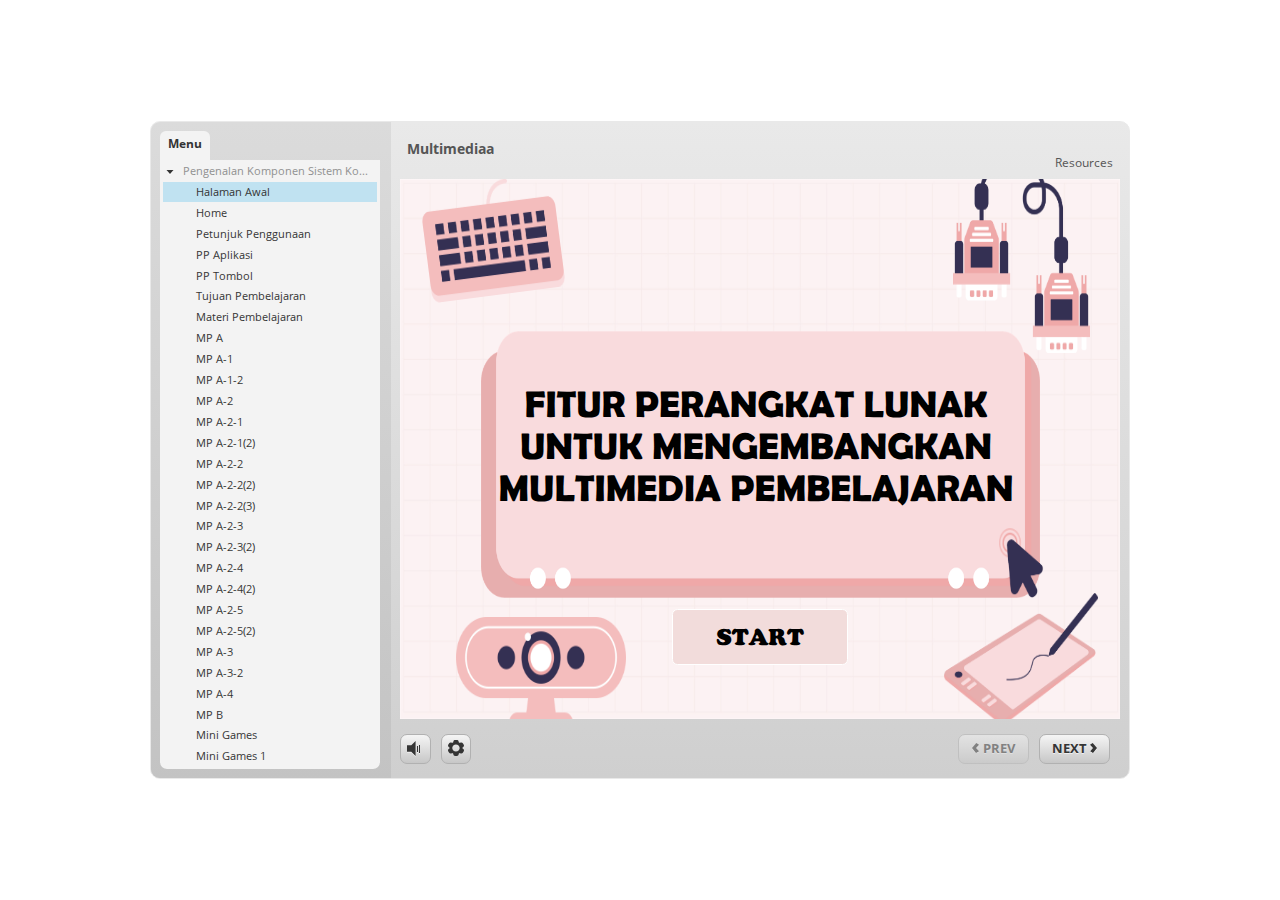
<file: index.html>
﻿<!doctype html>
<html lang="en-US">
<head>
  <meta charset="utf-8">
  <!-- Created using Storyline 3 - http://www.articulate.com  -->
  <!-- version: 3.19.29010.0 -->
  <title>Multimediaa</title>
  <meta http-equiv="x-ua-compatible" content="IE=edge"/>
  <meta name="viewport" content="width=device-width,initial-scale=1,user-scalable=no,shrink-to-fit=no,minimal-ui"/>
  <meta name="apple-mobile-web-app-capable" content="yes"/>
  <style>
    html, body { height: 100%; padding: 0; margin: 0 }
    #app { height: 100%; width: 100%; }
  </style>

  <script>
    window.DS = {};
    window.globals = {
      DATA_PATH_BASE: '',
      HAS_FRAME: true,
      HAS_SLIDE: true,

      lmsPresent: false,
      tinCanPresent: false,
      cmi5Present: false,
      aoSupport: false,
      scale: 'noscale',
      captureRc: false,
      browserSize: 'optimal',
      bgColor: '#FFFFFF',
      features: 'IE11Warning',
      themeName: 'classic',
      preloaderColor: '#FFFFFF',
      suppressAnalytics: false,
      productChannel: 'perpetual',
      publishSource: 'storyline',
      aid: '',
      cid: '1e35d300-9fc8-47f4-a12d-459509279523',
      playerVersion: '3.19.29010.0',
      publishTimestamp: '2025-03-05T18:33:44.1526822Z',
      maxIosVideoElements: 10,
      connectionSettings: { },

      
      parseParams: function(qs) {
        if (window.globals.parsedParams != null) {
          return window.globals.parsedParams;
        }
        qs = (qs || window.location.search.substr(1)).split('+').join(' ');
        var params = {},
            tokens,
            re = /[?&]?([^=]+)=([^&]*)/g;

        while (tokens = re.exec(qs)) {
          params[decodeURIComponent(tokens[1]).trim()] =
            decodeURIComponent(tokens[2]).trim();
        }
        window.globals.parsedParams = params;
        return params;
      }

    };
  </script>
  <script>
    var isIe11 = ('ActiveXObject' in window || window.MSBlobBuilder != null)
      && window.msCrypto != null && !window.ActiveXObject;
    if (isIe11 && window.globals.features.indexOf('IE11Warning') != -1) {
      window.globals.unsupportedBrowser = true;
      document.write(atob('[base64]'));
    }
  </script>
  
  <script>window.THREE = { };</script>
  
</head>
<body style="background: #FFFFFF" class="cs-HTML theme-classic">
  <!-- 360 -->
  <script>!function(e){var i=/iPhone/i,o=/iPod/i,n=/iPad/i,t=/(?=.*\bAndroid\b)(?=.*\bMobile\b)/i,d=/Android/i,s=/(?=.*\bAndroid\b)(?=.*\bSD4930UR\b)/i,b=/(?=.*\bAndroid\b)(?=.*\b(?:KFOT|KFTT|KFJWI|KFJWA|KFSOWI|KFTHWI|KFTHWA|KFAPWI|KFAPWA|KFARWI|KFASWI|KFSAWI|KFSAWA)\b)/i,r=/IEMobile/i,h=/(?=.*\bWindows\b)(?=.*\bARM\b)/i,a=/BlackBerry/i,l=/BB10/i,p=/Opera Mini/i,f=/(CriOS|Chrome)(?=.*\bMobile\b)/i,u=/(?=.*\bFirefox\b)(?=.*\bMobile\b)/i,c=new RegExp("(?:Nexus 7|BNTV250|Kindle Fire|Silk|GT-P1000)","i"),w=function(e,i){return e.test(i)},A=function(e){var A=e||navigator.userAgent,v=A.split("[FBAN");if(void 0!==v[1]&&(A=v[0]),this.apple={phone:w(i,A),ipod:w(o,A),tablet:!w(i,A)&&w(n,A),device:w(i,A)||w(o,A)||w(n,A)},this.amazon={phone:w(s,A),tablet:!w(s,A)&&w(b,A),device:w(s,A)||w(b,A)},this.android={phone:w(s,A)||w(t,A),tablet:!w(s,A)&&!w(t,A)&&(w(b,A)||w(d,A)),device:w(s,A)||w(b,A)||w(t,A)||w(d,A)},this.windows={phone:w(r,A),tablet:w(h,A),device:w(r,A)||w(h,A)},this.other={blackberry:w(a,A),blackberry10:w(l,A),opera:w(p,A),firefox:w(u,A),chrome:w(f,A),device:w(a,A)||w(l,A)||w(p,A)||w(u,A)||w(f,A)},this.seven_inch=w(c,A),this.any=this.apple.device||this.android.device||this.windows.device||this.other.device||this.seven_inch,this.phone=this.apple.phone||this.android.phone||this.windows.phone,this.tablet=this.apple.tablet||this.android.tablet||this.windows.tablet,"undefined"==typeof window)return this},v=function(){var e=new A;return e.Class=A,e};"undefined"!=typeof module&&module.exports&&"undefined"==typeof window?module.exports=A:"undefined"!=typeof module&&module.exports&&"undefined"!=typeof window?module.exports=v():"function"==typeof define&&define.amd?define("isMobile",[],e.isMobile=v()):e.isMobile=v()}(this);
    window.isMobile.apple.tablet = window.isMobile.apple.tablet ||
      (navigator.platform === 'MacIntel' && navigator.maxTouchPoints > 1);
    window.isMobile.apple.device = window.isMobile.apple.device || window.isMobile.apple.tablet;
    window.isMobile.tablet = window.isMobile.tablet || window.isMobile.apple.tablet;
    window.isMobile.any = window.isMobile.any || window.isMobile.apple.tablet;
  </script>

  <div id="focus-sink" tabindex="-1"></div>

  <div id="preso"></div>
  <script>
    (function() {

      var classTypes = [ 'desktop', 'mobile', 'phone', 'tablet' ];

      var addDeviceClasses = function(prefix, testObj) {
        var curr, i;
        for (i = 0; i < classTypes.length; i++) {
          curr = classTypes[i];
          if (testObj[curr]) {
            document.body.classList.add(prefix + curr);
          }
        }
      };

      var params = window.globals.parseParams(),
          isDevicePreview = params.devicepreview === '1',
          isPhoneOverride = params.deviceType === 'phone' || (isDevicePreview && params.phone == '1'),
          isTabletOverride = (params.deviceType === 'tablet' || isDevicePreview) && !isPhoneOverride,
          isMobileOverride = isPhoneOverride || isTabletOverride;

      var deviceView = {
        desktop: !window.isMobile.any && !isMobileOverride,
        mobile: window.isMobile.any || isMobileOverride,
        phone: isPhoneOverride || (window.isMobile.phone && !isTabletOverride),
        tablet: isTabletOverride || window.isMobile.tablet
      };

      window.globals.deviceView = deviceView;
      window.isMobile.desktop = !window.isMobile.any;
      window.isMobile.mobile = window.isMobile.any;

      addDeviceClasses('view-', deviceView);

    })();
  </script>
  
  <script src='story_content/user.js' type=text/javascript></script>
  <div class="slide-loader"></div>

  <script>
    if (window.globals.deviceView.isMobile) { var doc = document, loader = doc.body.querySelector('.slide-loader'); [ 1, 2, 3 ].forEach(function(n) { var d = doc.createElement('div'); d.style.backgroundColor = window.globals.preloaderColor; d.classList.add('mobile-loader-dot'); d.classList.add('dot' + n); loader.appendChild(d); }); }
  </script>

  <div class="mobile-load-title-overlay" style="display: none">
    <div class="mobile-load-title">Multimediaa</div>
  </div>

  <div class="mobile-chrome-warning"></div>

  
<style>
  .warn-connection-dialog {
    display: none;
    background: transparent;
    pointer-events: none;
    position: fixed;
    left: 0;
    top: 0;
    width: 100%;
    height: 100%;
    z-index: 999;
  }

  .warn-connection-content {
    border-radius: 4px;
    background: white;
    border: 1px solid #E7E7E7;
    color: #333333;
    box-shadow: 0 2px 4px rgba(0, 0, 0, 0.25);
    transition: all 150ms ease-out;
    position: absolute;
    white-space: nowrap;
  }

  .view-phone.is-landscape .warn-connection-content {
    left: 23px;
    bottom: 23px;
  }

  .view-tablet.is-landscape .warn-connection-content {
    left: 50%;
    top: 20px;
    transform: translateX(-50%);
  }

  .is-portrait .warn-connection-content {
    transform: translate(-50%, calc(-100% - 15px));
  }

  .warn-connection-content p {
    display: inline-block;
    margin: 0 8px 0 0;
    line-height: 33px;
    font-size: 11px;
  }

  .warn-connection-content svg {
    position: relative;
    vertical-align: middle;
    margin: 0 2px 2px 8px;
  }

  .view-desktop .warn-connection-content {
    left: 1.5em;
    bottom: 1.5em;
  }

  .view-desktop .warn-connection-content p {
    font-size: 1.1em;
  }

  .is-offline .warn-connection-dialog {
    display: block;
  }

  .is-offline .cs-panel * {
    pointer-events: none !important;
  }

  .is-offline .cs-panel {
    pointer-events: all !important;
  }

  .is-offline #nav-controls * {
    pointer-events: none !important;
  }

  .is-offline #nav-controls {
    pointer-events: all !important;
  }
</style>

<div class="warn-connection-dialog">
  <div class="warn-connection-content">
    <svg width="17" height="15" viewBox="0 0 17 15" xmlns="http://www.w3.org/2000/svg">
      <path fill="#8F0000" stroke="white" d="M16.07,12.98 L15.88,12.23 L9.51,1.21 C8.97,0.26,7.6,0.26,7.06,1.21 L0.69,12.23 C0.15,13.16,0.81,14.36,1.91,14.36 H14.65 C15.47,14.36,16.05,13.7,16.07,12.98 Z"/>
      <path fill="white" stroke="white" d="M8.58,5.5 C8.35,5.28,8.5,5.35,8.21,5.32 C8.09,5.35,7.97,5.49,7.96,5.67 C7.97,5.79,7.98,5.92,7.98,6.04 L7.98,6.04 C7.99,6.17,8,6.31,8.01,6.43 L8.01,6.44 C8.03,6.92,8.06,7.41,8.09,7.9 L8.09,7.9 C8.12,8.39,8.14,8.88,8.17,9.37 C8.17,9.39,8.18,9.42,8.2,9.44 C8.23,9.46,8.25,9.47,8.28,9.47 C8.31,9.47,8.34,9.46,8.35,9.44 C8.37,9.43,8.38,9.4,8.39,9.35 L8.39,9.34 C8.39,9.24,8.4,9.15,8.4,9.05 L8.4,9.05 C8.41,8.96,8.41,8.86,8.42,8.75 C8.43,8.44,8.45,8.12,8.47,7.81 L8.47,7.81 C8.49,7.49,8.51,7.18,8.53,6.87 C8.55,6.46,8.56,6.05,8.59,5.64 L8.6,5.62 C8.6,5.57,8.59,5.53,8.58,5.5 L8.21,5.32 Z"/>
      <circle fill="white" stroke="white" cx="8.3" cy="11.35" r="0.3"/>
    </svg>
    <p>You are offline. Trying to reconnect...</p>
  </div>
</div>

<script>
  (function() {
    window.DS.connection = {
      warningShown: false,
      assets: {},
      loadingAssetGroup: false,
      retryDelay: 500
    };

    // @TODO this is POC code and can be cleaned up a bit more if we move forward
    // with the feature



    // The `window.globals.features` variable must be set in `webpack.dev.config` when testing locally - it is not enough
    // to have it in the data - but it must be set there as well.
    var useConnectionMessages = window.AbortController != null &&
      window.location.protocol != 'file:' &&
      window.globals.features.indexOf('ConnectionMessages') != -1;

    window.DS.connection.useConnectionMessages = useConnectionMessages

    var assetCount = 0;
    var checkLoadedId;
    var connectionSettings = window.globals.connectionSettings;

    if (useConnectionMessages && connectionSettings != null) {
      var contentEl = document.querySelector('.warn-connection-content');
      var messageEl = contentEl.querySelector('p')

      if (connectionSettings.useDarkTheme) {
        contentEl.style.borderColor = '#BABBBA';
        contentEl.style.backgroundColor = '#282828';
        contentEl.style.color = '#FFFFFF';
      }

      if (connectionSettings.message != null) {
        messageEl.textContent = window.decodeURIComponent(connectionSettings.message);
      }
    }

    function checkAssetsReady() {
      for (var i in DS.connection.assets) {
        if (!DS.connection.assets[i].success) {
          return false;
        }
      }
      return true;
    }

    function stopAssetGroup() {
      if (!useConnectionMessages) { return; }

      assetCount = 0;

      DS.connection.oldAssetGroup = DS.connection.assets;
      DS.connection.assets = {};
      DS.connection.loadingAssetGroup = false;
      clearInterval(checkLoadedId);
    }

    function startAssetGroup() {
      if (!useConnectionMessages) { return; }
      var ticks = 0;
      clearInterval(checkLoadedId);
      checkLoadedId = setInterval(function() {
        var loaded = 0;
        if (assetCount === 0 && loaded === 0) {
          clearInterval(checkLoadedId);
          return;
        }

        for (var i in DS.connection.assets) {
          if (DS.connection.assets[i].success) {
            loaded++;
          }
        }

        if (assetCount === loaded && checkAssetsReady()) {
          for (var i in DS.connection.assets) {
            if (DS.connection.assets[i].action) {
              DS.connection.assets[i].action();
            }
          }
          hideWarning();
          stopAssetGroup();
        }
      }, 100)
    }

    function requiredAsset(url, action, retry, type) {
      if (!useConnectionMessages) { return; }
      if (DS.connection.assets[url]) { return; }

      DS.connection.assets[url] = {
        success: false, action: action, retry: retry, type: type
      };
      assetCount = Object.keys(DS.connection.assets).length;
      if (!DS.connection.loadingAssetGroup) {
        startAssetGroup();
      }
      DS.connection.loadingAssetGroup = true;
    }

    function assetLoaded(url) {
      if (!useConnectionMessages) { return; }
      if (DS.connection.assets[url]) {
        DS.connection.assets[url].success = true;
      }
    }

    function assetFailed(url) {
      if (!useConnectionMessages) { return; }
      if (!DS.connection.assets[url]) {
        if (/\.js$/.test(url)) {
          setTimeout(function() {
            if (DS.connection.lastSlideLoaded != null) {
              DS.connection.lastSlideLoaded();
            }
          }, DS.connection.retryDelay);
        }
        return;
      }
      if (!DS.connection.warningShown) { showWarning(); }
      if (DS.connection.assets[url].retry) {
        setTimeout(function() {
          if (!DS.connection.assets[url].success) {
            DS.connection.assets[url].retry()
          }
        }, DS.connection.retryDelay);
      }
    }

    function hideWarning() {
      document.body.classList.remove('is-offline');
      DS.connection.warningShown = false;
    }
    DS.connection.hideWarning = hideWarning

    function showWarning(btn) {
      document.body.classList.add('is-offline')
      DS.connection.warningShown = true;
      updateWarningPosition();
    }

    function updateWarningPosition() {
      if (!DS.connection.warningShown) {
        return;
      }

      var isPortrait = document.body.classList.contains('is-portrait');
      var warningEl = document.querySelector('.warn-connection-content');

      if (isPortrait) {
        var slide = document.querySelector('.primary-slide');
        var slideRect = slide.getBoundingClientRect();

        warningEl.style.top = `${slideRect.top}px`
        warningEl.style.left = `${slideRect.left + slideRect.width / 2}px`
      } else {
        warningEl.style.top = null;
        warningEl.style.left = null;
      }

      window.requestAnimationFrame(updateWarningPosition);
    }

    // these will all be noops if the feature flag isn't set in
    // the data and `window.globals.features`
    DS.connection.requiredAsset = requiredAsset;
    DS.connection.assetLoaded = assetLoaded;
    DS.connection.assetFailed = assetFailed;
    DS.connection.stopAssetGroup = stopAssetGroup;
    DS.connection.startAssetGroup = startAssetGroup;
  })();
</script>


  <script>
    
    if (window.autoSpider && window.vInterfaceObject) {
      document.querySelector('.mobile-load-title-overlay').style.display = 'none';
    }
  </script>

  

  <link rel="stylesheet" href="html5/data/css/output.min.css" data-noprefix/>
</body>
<script src="html5/lib/scripts/bootstrapper.min.js"></script>
</html>
</file>
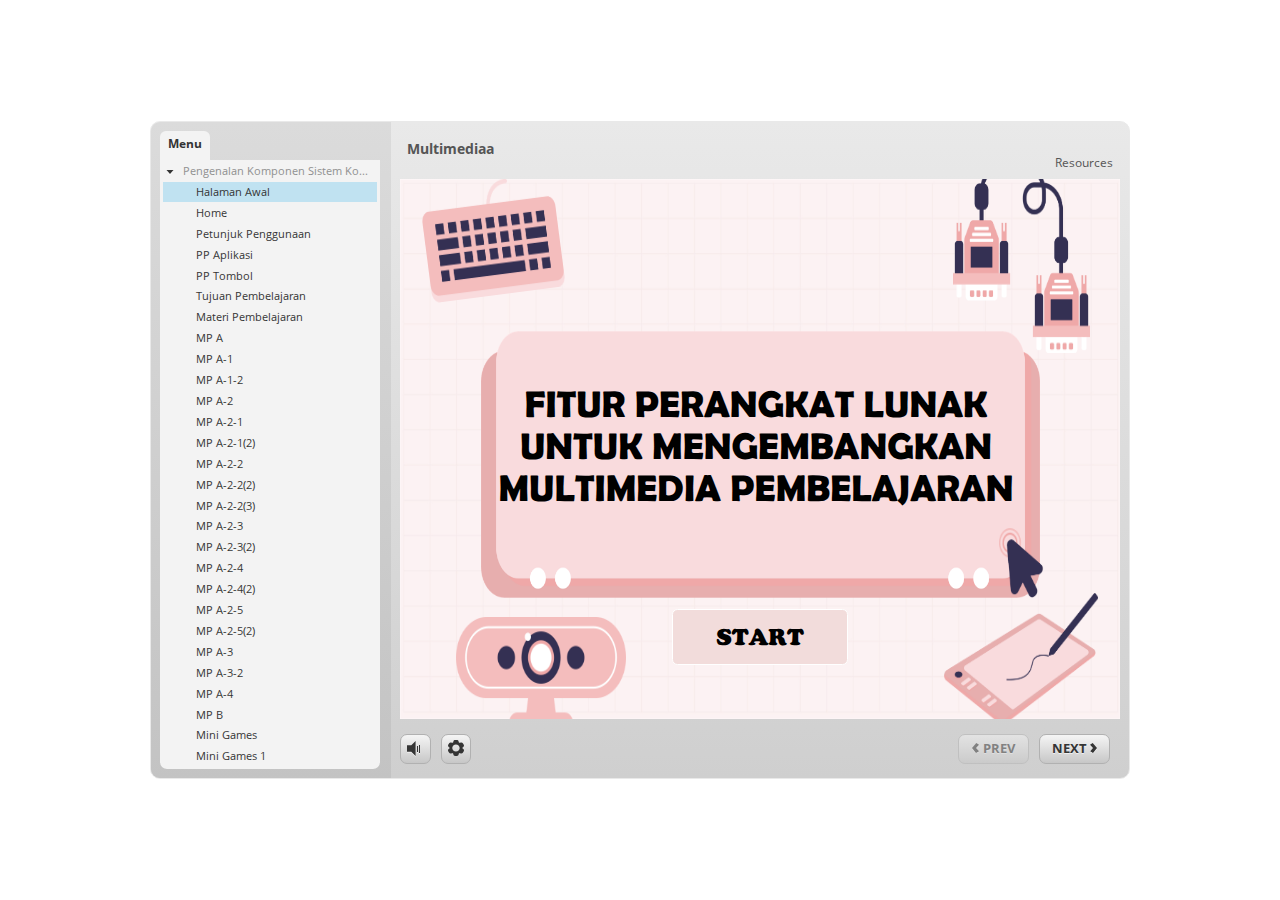
<file: story.html>
﻿<!doctype html>
<html lang="en-US">
<head>
  <meta charset="utf-8">
  <!-- Created using Storyline 3 - http://www.articulate.com  -->
  <!-- version: 3.19.29010.0 -->
  <title>Multimediaa</title>
  <meta http-equiv="x-ua-compatible" content="IE=edge"/>
  <meta name="viewport" content="width=device-width,initial-scale=1,user-scalable=no,shrink-to-fit=no,minimal-ui"/>
  <meta name="apple-mobile-web-app-capable" content="yes"/>
  <style>
    html, body { height: 100%; padding: 0; margin: 0 }
    #app { height: 100%; width: 100%; }
  </style>

  <script>
    window.DS = {};
    window.globals = {
      DATA_PATH_BASE: '',
      HAS_FRAME: true,
      HAS_SLIDE: true,

      lmsPresent: false,
      tinCanPresent: false,
      cmi5Present: false,
      aoSupport: false,
      scale: 'noscale',
      captureRc: false,
      browserSize: 'optimal',
      bgColor: '#FFFFFF',
      features: 'IE11Warning',
      themeName: 'classic',
      preloaderColor: '#FFFFFF',
      suppressAnalytics: false,
      productChannel: 'perpetual',
      publishSource: 'storyline',
      aid: '',
      cid: '1e35d300-9fc8-47f4-a12d-459509279523',
      playerVersion: '3.19.29010.0',
      publishTimestamp: '2025-03-06T04:51:34.2790986Z',
      maxIosVideoElements: 10,
      connectionSettings: { },

      
      parseParams: function(qs) {
        if (window.globals.parsedParams != null) {
          return window.globals.parsedParams;
        }
        qs = (qs || window.location.search.substr(1)).split('+').join(' ');
        var params = {},
            tokens,
            re = /[?&]?([^=]+)=([^&]*)/g;

        while (tokens = re.exec(qs)) {
          params[decodeURIComponent(tokens[1]).trim()] =
            decodeURIComponent(tokens[2]).trim();
        }
        window.globals.parsedParams = params;
        return params;
      }

    };
  </script>
  <script>
    var isIe11 = ('ActiveXObject' in window || window.MSBlobBuilder != null)
      && window.msCrypto != null && !window.ActiveXObject;
    if (isIe11 && window.globals.features.indexOf('IE11Warning') != -1) {
      window.globals.unsupportedBrowser = true;
      document.write(atob('[base64]'));
    }
  </script>
  
  <script>window.THREE = { };</script>
  
</head>
<body style="background: #FFFFFF" class="cs-HTML theme-classic">
  <!-- 360 -->
  <script>!function(e){var i=/iPhone/i,o=/iPod/i,n=/iPad/i,t=/(?=.*\bAndroid\b)(?=.*\bMobile\b)/i,d=/Android/i,s=/(?=.*\bAndroid\b)(?=.*\bSD4930UR\b)/i,b=/(?=.*\bAndroid\b)(?=.*\b(?:KFOT|KFTT|KFJWI|KFJWA|KFSOWI|KFTHWI|KFTHWA|KFAPWI|KFAPWA|KFARWI|KFASWI|KFSAWI|KFSAWA)\b)/i,r=/IEMobile/i,h=/(?=.*\bWindows\b)(?=.*\bARM\b)/i,a=/BlackBerry/i,l=/BB10/i,p=/Opera Mini/i,f=/(CriOS|Chrome)(?=.*\bMobile\b)/i,u=/(?=.*\bFirefox\b)(?=.*\bMobile\b)/i,c=new RegExp("(?:Nexus 7|BNTV250|Kindle Fire|Silk|GT-P1000)","i"),w=function(e,i){return e.test(i)},A=function(e){var A=e||navigator.userAgent,v=A.split("[FBAN");if(void 0!==v[1]&&(A=v[0]),this.apple={phone:w(i,A),ipod:w(o,A),tablet:!w(i,A)&&w(n,A),device:w(i,A)||w(o,A)||w(n,A)},this.amazon={phone:w(s,A),tablet:!w(s,A)&&w(b,A),device:w(s,A)||w(b,A)},this.android={phone:w(s,A)||w(t,A),tablet:!w(s,A)&&!w(t,A)&&(w(b,A)||w(d,A)),device:w(s,A)||w(b,A)||w(t,A)||w(d,A)},this.windows={phone:w(r,A),tablet:w(h,A),device:w(r,A)||w(h,A)},this.other={blackberry:w(a,A),blackberry10:w(l,A),opera:w(p,A),firefox:w(u,A),chrome:w(f,A),device:w(a,A)||w(l,A)||w(p,A)||w(u,A)||w(f,A)},this.seven_inch=w(c,A),this.any=this.apple.device||this.android.device||this.windows.device||this.other.device||this.seven_inch,this.phone=this.apple.phone||this.android.phone||this.windows.phone,this.tablet=this.apple.tablet||this.android.tablet||this.windows.tablet,"undefined"==typeof window)return this},v=function(){var e=new A;return e.Class=A,e};"undefined"!=typeof module&&module.exports&&"undefined"==typeof window?module.exports=A:"undefined"!=typeof module&&module.exports&&"undefined"!=typeof window?module.exports=v():"function"==typeof define&&define.amd?define("isMobile",[],e.isMobile=v()):e.isMobile=v()}(this);
    window.isMobile.apple.tablet = window.isMobile.apple.tablet ||
      (navigator.platform === 'MacIntel' && navigator.maxTouchPoints > 1);
    window.isMobile.apple.device = window.isMobile.apple.device || window.isMobile.apple.tablet;
    window.isMobile.tablet = window.isMobile.tablet || window.isMobile.apple.tablet;
    window.isMobile.any = window.isMobile.any || window.isMobile.apple.tablet;
  </script>

  <div id="focus-sink" tabindex="-1"></div>

  <div id="preso"></div>
  <script>
    (function() {

      var classTypes = [ 'desktop', 'mobile', 'phone', 'tablet' ];

      var addDeviceClasses = function(prefix, testObj) {
        var curr, i;
        for (i = 0; i < classTypes.length; i++) {
          curr = classTypes[i];
          if (testObj[curr]) {
            document.body.classList.add(prefix + curr);
          }
        }
      };

      var params = window.globals.parseParams(),
          isDevicePreview = params.devicepreview === '1',
          isPhoneOverride = params.deviceType === 'phone' || (isDevicePreview && params.phone == '1'),
          isTabletOverride = (params.deviceType === 'tablet' || isDevicePreview) && !isPhoneOverride,
          isMobileOverride = isPhoneOverride || isTabletOverride;

      var deviceView = {
        desktop: !window.isMobile.any && !isMobileOverride,
        mobile: window.isMobile.any || isMobileOverride,
        phone: isPhoneOverride || (window.isMobile.phone && !isTabletOverride),
        tablet: isTabletOverride || window.isMobile.tablet
      };

      window.globals.deviceView = deviceView;
      window.isMobile.desktop = !window.isMobile.any;
      window.isMobile.mobile = window.isMobile.any;

      addDeviceClasses('view-', deviceView);

    })();
  </script>
  
  <script src='story_content/user.js' type=text/javascript></script>
  <div class="slide-loader"></div>

  <script>
    if (window.globals.deviceView.isMobile) { var doc = document, loader = doc.body.querySelector('.slide-loader'); [ 1, 2, 3 ].forEach(function(n) { var d = doc.createElement('div'); d.style.backgroundColor = window.globals.preloaderColor; d.classList.add('mobile-loader-dot'); d.classList.add('dot' + n); loader.appendChild(d); }); }
  </script>

  <div class="mobile-load-title-overlay" style="display: none">
    <div class="mobile-load-title">Multimediaa</div>
  </div>

  <div class="mobile-chrome-warning"></div>

  
<style>
  .warn-connection-dialog {
    display: none;
    background: transparent;
    pointer-events: none;
    position: fixed;
    left: 0;
    top: 0;
    width: 100%;
    height: 100%;
    z-index: 999;
  }

  .warn-connection-content {
    border-radius: 4px;
    background: white;
    border: 1px solid #E7E7E7;
    color: #333333;
    box-shadow: 0 2px 4px rgba(0, 0, 0, 0.25);
    transition: all 150ms ease-out;
    position: absolute;
    white-space: nowrap;
  }

  .view-phone.is-landscape .warn-connection-content {
    left: 23px;
    bottom: 23px;
  }

  .view-tablet.is-landscape .warn-connection-content {
    left: 50%;
    top: 20px;
    transform: translateX(-50%);
  }

  .is-portrait .warn-connection-content {
    transform: translate(-50%, calc(-100% - 15px));
  }

  .warn-connection-content p {
    display: inline-block;
    margin: 0 8px 0 0;
    line-height: 33px;
    font-size: 11px;
  }

  .warn-connection-content svg {
    position: relative;
    vertical-align: middle;
    margin: 0 2px 2px 8px;
  }

  .view-desktop .warn-connection-content {
    left: 1.5em;
    bottom: 1.5em;
  }

  .view-desktop .warn-connection-content p {
    font-size: 1.1em;
  }

  .is-offline .warn-connection-dialog {
    display: block;
  }

  .is-offline .cs-panel * {
    pointer-events: none !important;
  }

  .is-offline .cs-panel {
    pointer-events: all !important;
  }

  .is-offline #nav-controls * {
    pointer-events: none !important;
  }

  .is-offline #nav-controls {
    pointer-events: all !important;
  }
</style>

<div class="warn-connection-dialog">
  <div class="warn-connection-content">
    <svg width="17" height="15" viewBox="0 0 17 15" xmlns="http://www.w3.org/2000/svg">
      <path fill="#8F0000" stroke="white" d="M16.07,12.98 L15.88,12.23 L9.51,1.21 C8.97,0.26,7.6,0.26,7.06,1.21 L0.69,12.23 C0.15,13.16,0.81,14.36,1.91,14.36 H14.65 C15.47,14.36,16.05,13.7,16.07,12.98 Z"/>
      <path fill="white" stroke="white" d="M8.58,5.5 C8.35,5.28,8.5,5.35,8.21,5.32 C8.09,5.35,7.97,5.49,7.96,5.67 C7.97,5.79,7.98,5.92,7.98,6.04 L7.98,6.04 C7.99,6.17,8,6.31,8.01,6.43 L8.01,6.44 C8.03,6.92,8.06,7.41,8.09,7.9 L8.09,7.9 C8.12,8.39,8.14,8.88,8.17,9.37 C8.17,9.39,8.18,9.42,8.2,9.44 C8.23,9.46,8.25,9.47,8.28,9.47 C8.31,9.47,8.34,9.46,8.35,9.44 C8.37,9.43,8.38,9.4,8.39,9.35 L8.39,9.34 C8.39,9.24,8.4,9.15,8.4,9.05 L8.4,9.05 C8.41,8.96,8.41,8.86,8.42,8.75 C8.43,8.44,8.45,8.12,8.47,7.81 L8.47,7.81 C8.49,7.49,8.51,7.18,8.53,6.87 C8.55,6.46,8.56,6.05,8.59,5.64 L8.6,5.62 C8.6,5.57,8.59,5.53,8.58,5.5 L8.21,5.32 Z"/>
      <circle fill="white" stroke="white" cx="8.3" cy="11.35" r="0.3"/>
    </svg>
    <p>You are offline. Trying to reconnect...</p>
  </div>
</div>

<script>
  (function() {
    window.DS.connection = {
      warningShown: false,
      assets: {},
      loadingAssetGroup: false,
      retryDelay: 500
    };

    // @TODO this is POC code and can be cleaned up a bit more if we move forward
    // with the feature



    // The `window.globals.features` variable must be set in `webpack.dev.config` when testing locally - it is not enough
    // to have it in the data - but it must be set there as well.
    var useConnectionMessages = window.AbortController != null &&
      window.location.protocol != 'file:' &&
      window.globals.features.indexOf('ConnectionMessages') != -1;

    window.DS.connection.useConnectionMessages = useConnectionMessages

    var assetCount = 0;
    var checkLoadedId;
    var connectionSettings = window.globals.connectionSettings;

    if (useConnectionMessages && connectionSettings != null) {
      var contentEl = document.querySelector('.warn-connection-content');
      var messageEl = contentEl.querySelector('p')

      if (connectionSettings.useDarkTheme) {
        contentEl.style.borderColor = '#BABBBA';
        contentEl.style.backgroundColor = '#282828';
        contentEl.style.color = '#FFFFFF';
      }

      if (connectionSettings.message != null) {
        messageEl.textContent = window.decodeURIComponent(connectionSettings.message);
      }
    }

    function checkAssetsReady() {
      for (var i in DS.connection.assets) {
        if (!DS.connection.assets[i].success) {
          return false;
        }
      }
      return true;
    }

    function stopAssetGroup() {
      if (!useConnectionMessages) { return; }

      assetCount = 0;

      DS.connection.oldAssetGroup = DS.connection.assets;
      DS.connection.assets = {};
      DS.connection.loadingAssetGroup = false;
      clearInterval(checkLoadedId);
    }

    function startAssetGroup() {
      if (!useConnectionMessages) { return; }
      var ticks = 0;
      clearInterval(checkLoadedId);
      checkLoadedId = setInterval(function() {
        var loaded = 0;
        if (assetCount === 0 && loaded === 0) {
          clearInterval(checkLoadedId);
          return;
        }

        for (var i in DS.connection.assets) {
          if (DS.connection.assets[i].success) {
            loaded++;
          }
        }

        if (assetCount === loaded && checkAssetsReady()) {
          for (var i in DS.connection.assets) {
            if (DS.connection.assets[i].action) {
              DS.connection.assets[i].action();
            }
          }
          hideWarning();
          stopAssetGroup();
        }
      }, 100)
    }

    function requiredAsset(url, action, retry, type) {
      if (!useConnectionMessages) { return; }
      if (DS.connection.assets[url]) { return; }

      DS.connection.assets[url] = {
        success: false, action: action, retry: retry, type: type
      };
      assetCount = Object.keys(DS.connection.assets).length;
      if (!DS.connection.loadingAssetGroup) {
        startAssetGroup();
      }
      DS.connection.loadingAssetGroup = true;
    }

    function assetLoaded(url) {
      if (!useConnectionMessages) { return; }
      if (DS.connection.assets[url]) {
        DS.connection.assets[url].success = true;
      }
    }

    function assetFailed(url) {
      if (!useConnectionMessages) { return; }
      if (!DS.connection.assets[url]) {
        if (/\.js$/.test(url)) {
          setTimeout(function() {
            if (DS.connection.lastSlideLoaded != null) {
              DS.connection.lastSlideLoaded();
            }
          }, DS.connection.retryDelay);
        }
        return;
      }
      if (!DS.connection.warningShown) { showWarning(); }
      if (DS.connection.assets[url].retry) {
        setTimeout(function() {
          if (!DS.connection.assets[url].success) {
            DS.connection.assets[url].retry()
          }
        }, DS.connection.retryDelay);
      }
    }

    function hideWarning() {
      document.body.classList.remove('is-offline');
      DS.connection.warningShown = false;
    }
    DS.connection.hideWarning = hideWarning

    function showWarning(btn) {
      document.body.classList.add('is-offline')
      DS.connection.warningShown = true;
      updateWarningPosition();
    }

    function updateWarningPosition() {
      if (!DS.connection.warningShown) {
        return;
      }

      var isPortrait = document.body.classList.contains('is-portrait');
      var warningEl = document.querySelector('.warn-connection-content');

      if (isPortrait) {
        var slide = document.querySelector('.primary-slide');
        var slideRect = slide.getBoundingClientRect();

        warningEl.style.top = `${slideRect.top}px`
        warningEl.style.left = `${slideRect.left + slideRect.width / 2}px`
      } else {
        warningEl.style.top = null;
        warningEl.style.left = null;
      }

      window.requestAnimationFrame(updateWarningPosition);
    }

    // these will all be noops if the feature flag isn't set in
    // the data and `window.globals.features`
    DS.connection.requiredAsset = requiredAsset;
    DS.connection.assetLoaded = assetLoaded;
    DS.connection.assetFailed = assetFailed;
    DS.connection.stopAssetGroup = stopAssetGroup;
    DS.connection.startAssetGroup = startAssetGroup;
  })();
</script>


  <script>
    
    if (window.autoSpider && window.vInterfaceObject) {
      document.querySelector('.mobile-load-title-overlay').style.display = 'none';
    }
  </script>

  

  <link rel="stylesheet" href="html5/data/css/output.min.css" data-noprefix/>
</body>
<script src="html5/lib/scripts/bootstrapper.min.js"></script>
</html>
</file>
